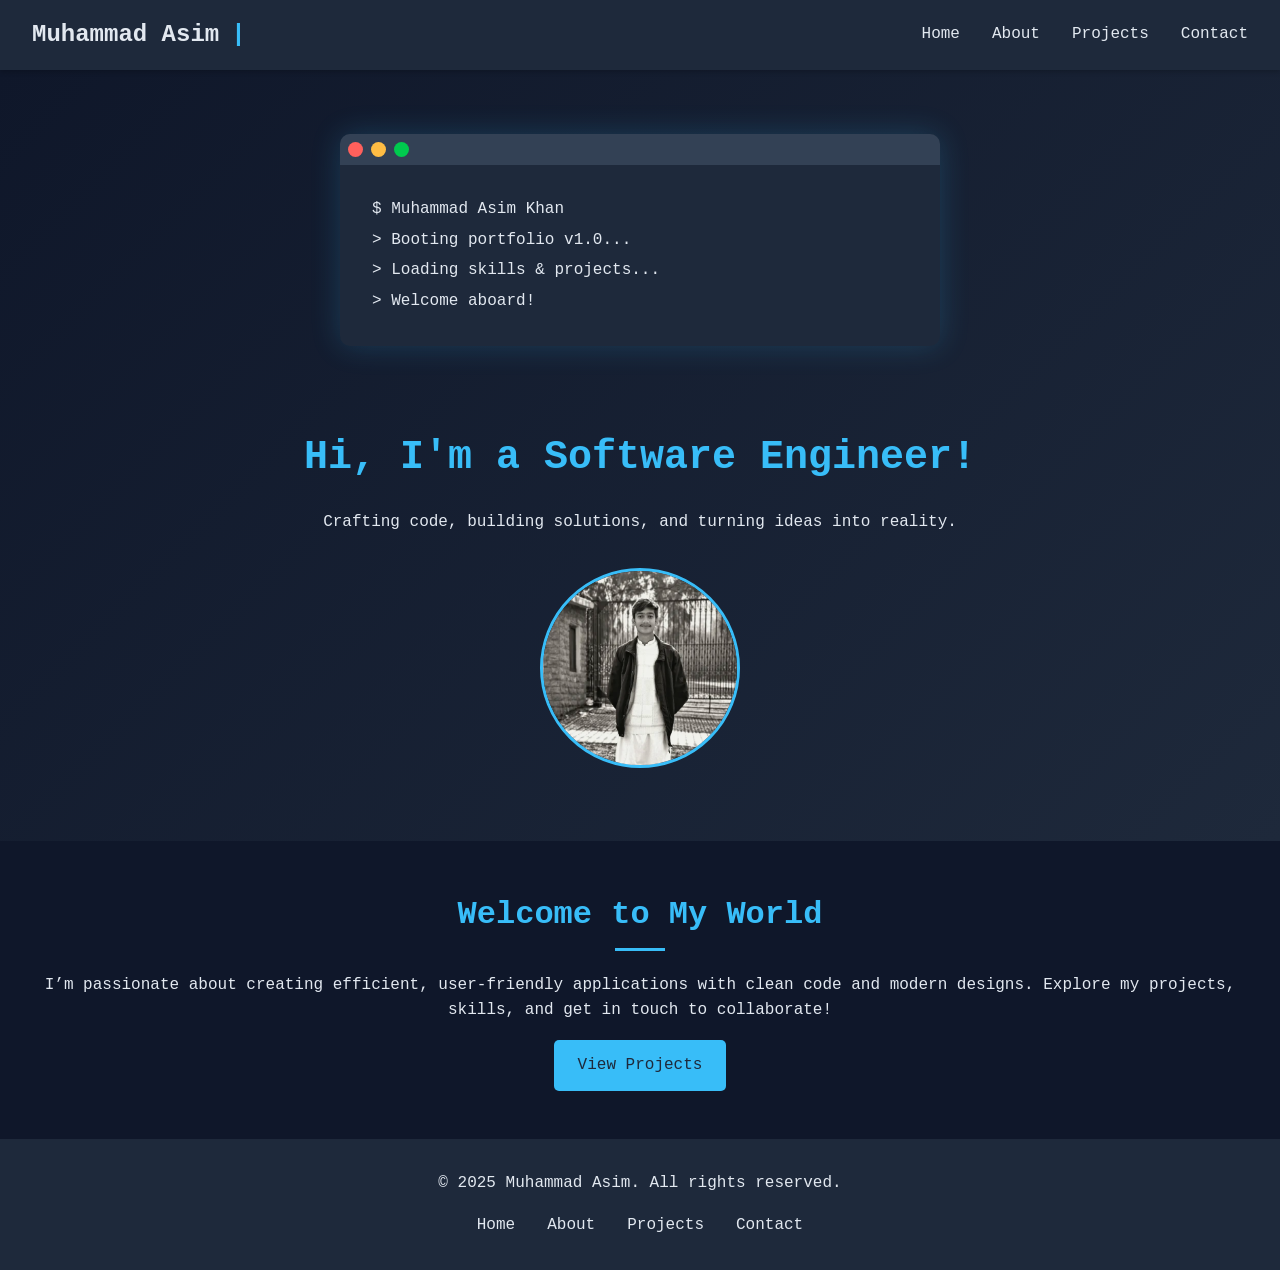
<file: index.html>
<!DOCTYPE html>
<html lang="en">
<head>
    <meta charset="UTF-8">
    <meta name="viewport" content="width=device-width, initial-scale=1.0">
    <title>Asim - Dev Portfolio | Home</title>
    <link rel="stylesheet" href="index.css">
</head>
<body>
    <!-- Navigation -->
    <nav class="fancy-nav">
        <div class="logo">
            <span class="name">Muhammad Asim</span> | <CodeMaster/>
        </div>
        <input type="checkbox" id="menu-toggle">
        <label for="menu-toggle" class="hamburger">☰</label>
        <ul class="nav-links">
            <li><a href="index.html">Home</a></li>
            <li><a href="about.html">About</a></li>
            <li><a href="projects.html">Projects</a></li>
            <li><a href="contact.html">Contact</a></li>
        </ul>
    </nav>

    <!-- Hero Section -->
    <section class="hero">
            <div class="terminal">
                <div class="terminal-header">
                    <span class="dot red"></span>
                    <span class="dot yellow"></span>
                    <span class="dot green"></span>
                </div>
                <div class="terminal-body">
                    <div class="terminal-lines">
                        <p class="terminal-line line1">$ Muhammad Asim Khan</p>
                        <p class="terminal-line line2">> Booting portfolio v1.0...</p>
                        <p class="terminal-line line3">> Loading skills & projects...</p>
                        <p class="terminal-line line4">> Welcome aboard!</p>
                    </div>
                    
                    
                </div>
            </div>
        <div class="hero-content">
            <h1>Hi, I'm a Software Engineer!</h1>
            <p class="fade-in">Crafting code, building solutions, and turning ideas into reality.</p>
            <img src="My Picture.png" alt="Profile" class="profile-pic">
        </div>
    </section>

    <!-- Intro Section -->
    <section class="intro">
        <h2 class="section-title">Welcome to My World</h2>
        <p class="fade-in">I’m passionate about creating efficient, user-friendly applications with clean code and modern designs. Explore my projects, skills, and get in touch to collaborate!</p>
        <a href="projects.html" class="cta-button">View Projects</a>
    </section>

    <!-- Footer -->
    <footer>
        <p>© 2025 Muhammad Asim. All rights reserved.</p>
        <ul class="footer-links">
            <li><a href="index.html">Home</a></li>
            <li><a href="about.html">About</a></li>
            <li><a href="projects.html">Projects</a></li>
            <li><a href="contact.html">Contact</a></li>
        </ul>
    </footer>
</body>
</html>
</file>
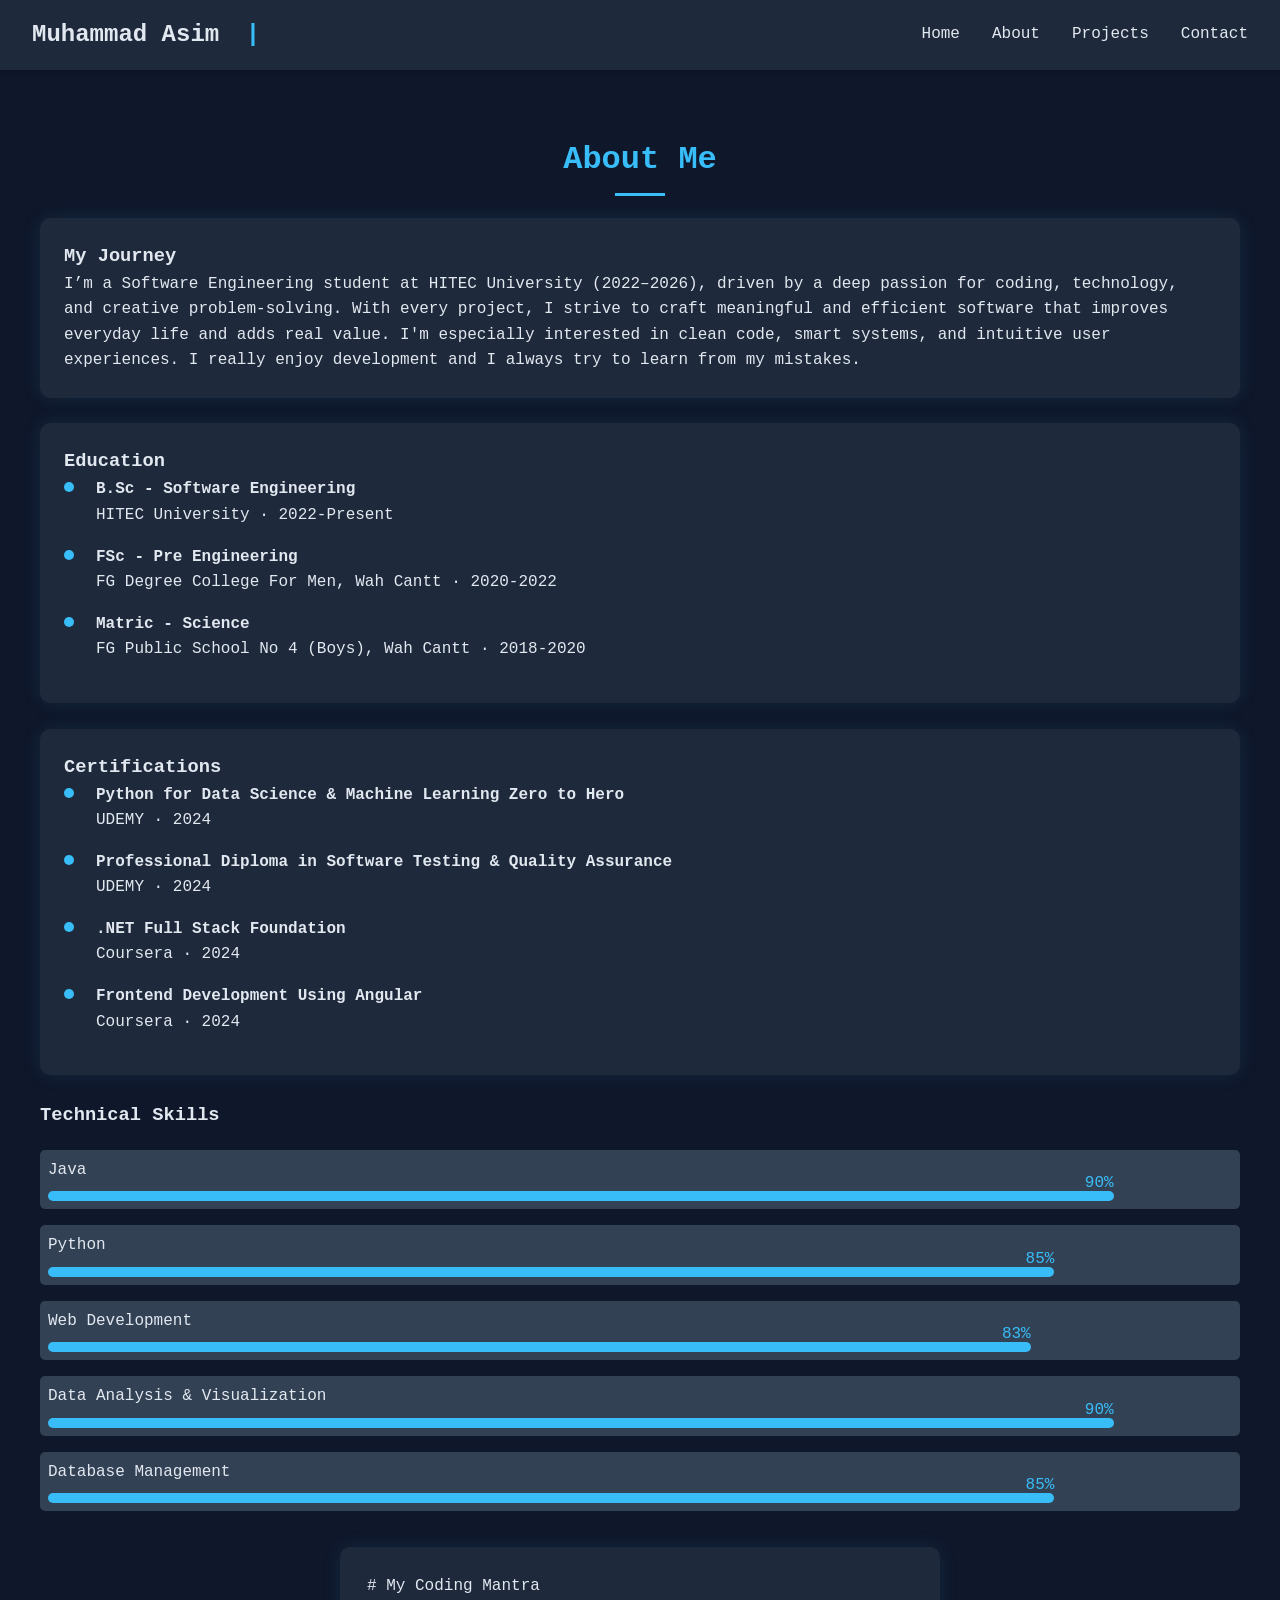
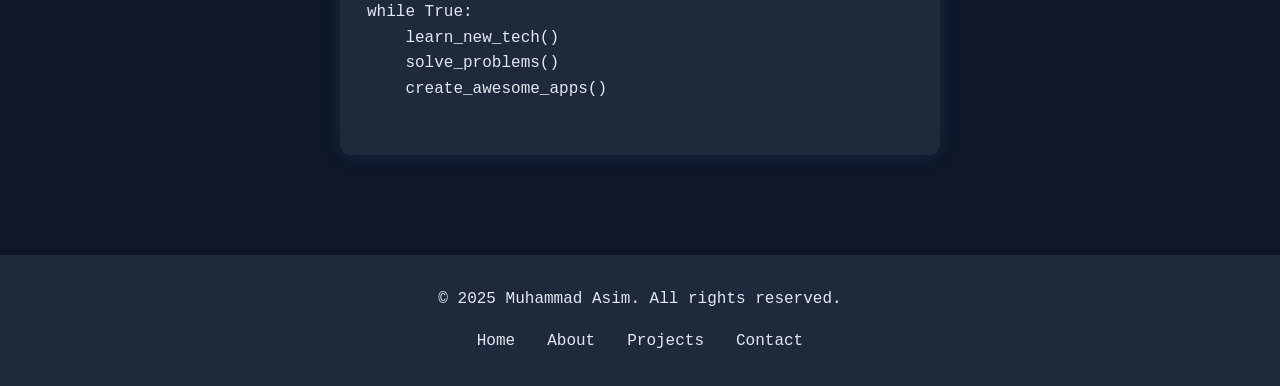
<file: about.html>
<!DOCTYPE html>
<html lang="en">
<head>
    <meta charset="UTF-8">
    <meta name="viewport" content="width=device-width, initial-scale=1.0">
    <title>Asim - Dev Portfolio | About</title>
    <link rel="stylesheet" href="about.css">
</head>
<body>
    <!-- Navigation -->
    <nav class="fancy-nav">
        <div class="logo">
            <span class="name">Muhammad Asim</span> | <CodeMaster/>
        </div>
        <input type="checkbox" id="menu-toggle">
        <label for="menu-toggle" class="hamburger">☰</label>
        <ul class="nav-links">
            <li><a href="index.html">Home</a></li>
            <li><a href="about.html">About</a></li>
            <li><a href="projects.html">Projects</a></li>
            <li><a href="contact.html">Contact</a></li>
        </ul>
    </nav>

    <!-- About Section -->
    <section class="about">
        <h2 class="section-title">About Me</h2>
        <div class="bio-grid">
            <!-- Bio -->
            <div class="bio-card fade-in">
                <h3>My Journey</h3>
                <p>I’m a Software Engineering student at HITEC University (2022–2026), driven by a deep passion for coding, technology, and creative problem-solving. With every project, I strive to craft meaningful and efficient software that improves everyday life and adds real value. I'm especially interested in clean code, smart systems, and intuitive user experiences. I really enjoy development and I always try to learn from my mistakes.</p>
            </div>
            <br>
            <!-- Education -->
            <div class="bio-card fade-in">
                <h3>Education</h3>
                <div class="timeline">
                    <div class="timeline-item">
                        <h4>B.Sc - Software Engineering</h4>
                        <p>HITEC University · 2022-Present</p>
                        <div class="timeline-point"></div>
                    </div>
                    <div class="timeline-item">
                        <h4>FSc - Pre Engineering</h4>
                        <p>FG Degree College For Men, Wah Cantt · 2020-2022</p>
                        <div class="timeline-point"></div>
                    </div>
                    <div class="timeline-item">
                        <h4>Matric - Science</h4>
                        <p>FG Public School No 4 (Boys), Wah Cantt · 2018-2020</p>
                        <div class="timeline-point"></div>
                    </div>
                </div>
            </div>
            <br>
            <!-- Certifications -->
            <div class="bio-card fade-in">
                <h3>Certifications</h3>
                <div class="timeline">
                    <div class="timeline-item">
                        <h4>Python for Data Science & Machine Learning Zero to Hero</h4>
                        <p>UDEMY · 2024</p>
                        <div class="timeline-point"></div>
                    </div>
                    <div class="timeline-item">
                        <h4>Professional Diploma in Software Testing & Quality Assurance</h4>
                        <p>UDEMY · 2024</p>
                        <div class="timeline-point"></div>
                    </div>
                    <div class="timeline-item">
                        <h4>.NET Full Stack Foundation</h4>
                        <p>Coursera · 2024</p>
                        <div class="timeline-point"></div>
                    </div>
                    <div class="timeline-item">
                        <h4>Frontend Development Using Angular</h4>
                        <p>Coursera · 2024</p>
                        <div class="timeline-point"></div>
                    </div>
                </div>
            </div>
            <br>
            <!-- Skills -->
            <div class="skills fade-in">
                <h3>Technical Skills</h3>
                <div class="skill-bar">
                    <span>Java</span>
                    <div class="skill-progress" style="width: 90%" data-progress="90%"></div>
                </div>
                <div class="skill-bar">
                    <span>Python</span>
                    <div class="skill-progress" style="width: 85%" data-progress="85%"></div>
                </div>
                <div class="skill-bar">
                    <span>Web Development</span>
                    <div class="skill-progress" style="width: 83%" data-progress="83%"></div>
                </div>
                <div class="skill-bar">
                    <span>Data Analysis & Visualization</span>
                    <div class="skill-progress" style="width: 90%" data-progress="90%"></div>
                </div>
                <div class="skill-bar">
                    <span>Database Management</span>
                    <div class="skill-progress" style="width: 85%" data-progress="85%"></div>
                </div>
            </div>
        </div>

        <!-- Code Snippet -->
        <div class="code-snippet">
            <pre>
# My Coding Mantra
while True:
    learn_new_tech()
    solve_problems()
    create_awesome_apps()
            </pre>
        </div>
    </section>

    <!-- Footer -->
    <footer>
        <p>© 2025 Muhammad Asim. All rights reserved.</p>
        <ul class="footer-links">
            <li><a href="index.html">Home</a></li>
            <li><a href="about.html">About</a></li>
            <li><a href="projects.html">Projects</a></li>
            <li><a href="contact.html">Contact</a></li>
        </ul>
    </footer>
</body>
</html>
</file>
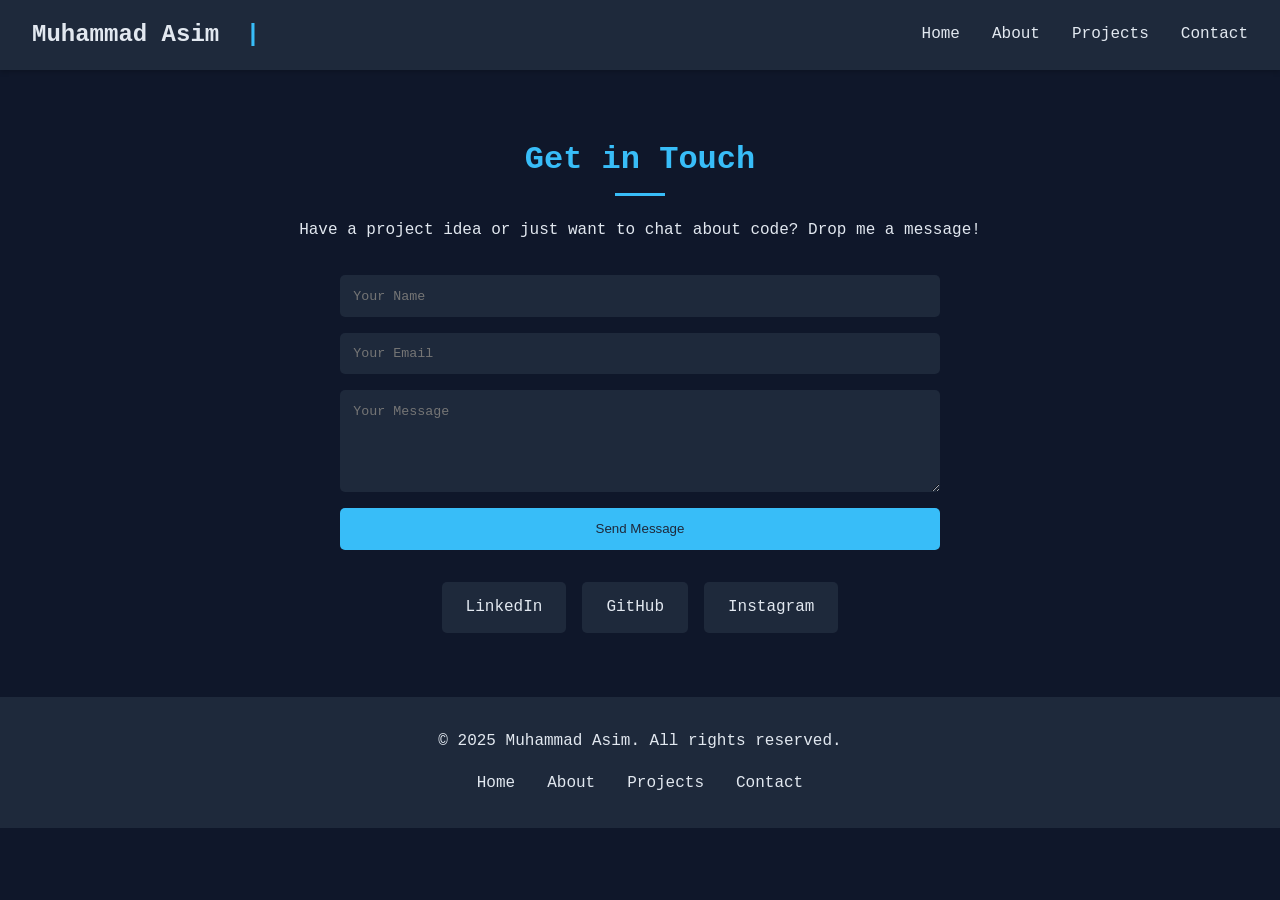
<file: contact.html>
<!DOCTYPE html>
<html lang="en">
<head>
    <meta charset="UTF-8">
    <meta name="viewport" content="width=device-width, initial-scale=1.0">
    <title>Asim - Dev Portfolio | Contact</title>
    <link rel="stylesheet" href="contact.css">
</head>
<body>
    <!-- Navigation -->
    <nav class="fancy-nav">
        <div class="logo">
            <span class="name">Muhammad Asim</span> | <CodeMaster/>
        </div>
        <input type="checkbox" id="menu-toggle">
        <label for="menu-toggle" class="hamburger">☰</label>
        <ul class="nav-links">
            <li><a href="index.html">Home</a></li>
            <li><a href="about.html">About</a></li>
            <li><a href="projects.html">Projects</a></li>
            <li><a href="contact.html">Contact</a></li>
        </ul>
    </nav>

    <!-- Contact Section -->
    <section class="contact">
        <h2 class="section-title">Get in Touch</h2>
        <p class="fade-in">Have a project idea or just want to chat about code? Drop me a message!</p>
        <form name="contact" action="https://formspree.io/f/xeoandaq" method="POST" class="contact-form">
            <input type="hidden" name="form-name" value="contact">
            <input type="text" name="name" placeholder="Your Name" required class="fade-in">
            <input type="email" name="email" placeholder="Your Email" required class="fade-in">
            <textarea name="message" rows="5" placeholder="Your Message" required class="fade-in"></textarea>
            <button type="submit" class="cta-button">Send Message</button>
            <input type="hidden" name="_redirect" value="https://yourdomain.com/thankyou.html">
        </form>
               
        <div class="social-links">
            <a href="https://www.linkedin.com/in/muhammadasimkhanhitec/" class="social-icon linkedin fade-in">LinkedIn</a>
            <a href="https://github.com/muhammadasim4303" class="social-icon github fade-in">GitHub</a>
            <a href="https://www.instagram.com/_asim.141/" class="social-icon twitter fade-in">Instagram</a>
        </div>
    </section>

    <!-- Footer -->
    <footer>
        <p>© 2025 Muhammad Asim. All rights reserved.</p>
        <ul class="footer-links">
            <li><a href="index.html">Home</a></li>
            <li><a href="about.html">About</a></li>
            <li><a href="projects.html">Projects</a></li>
            <li><a href="contact.html">Contact</a></li>
        </ul>
    </footer>
</body>
</html>
</file>
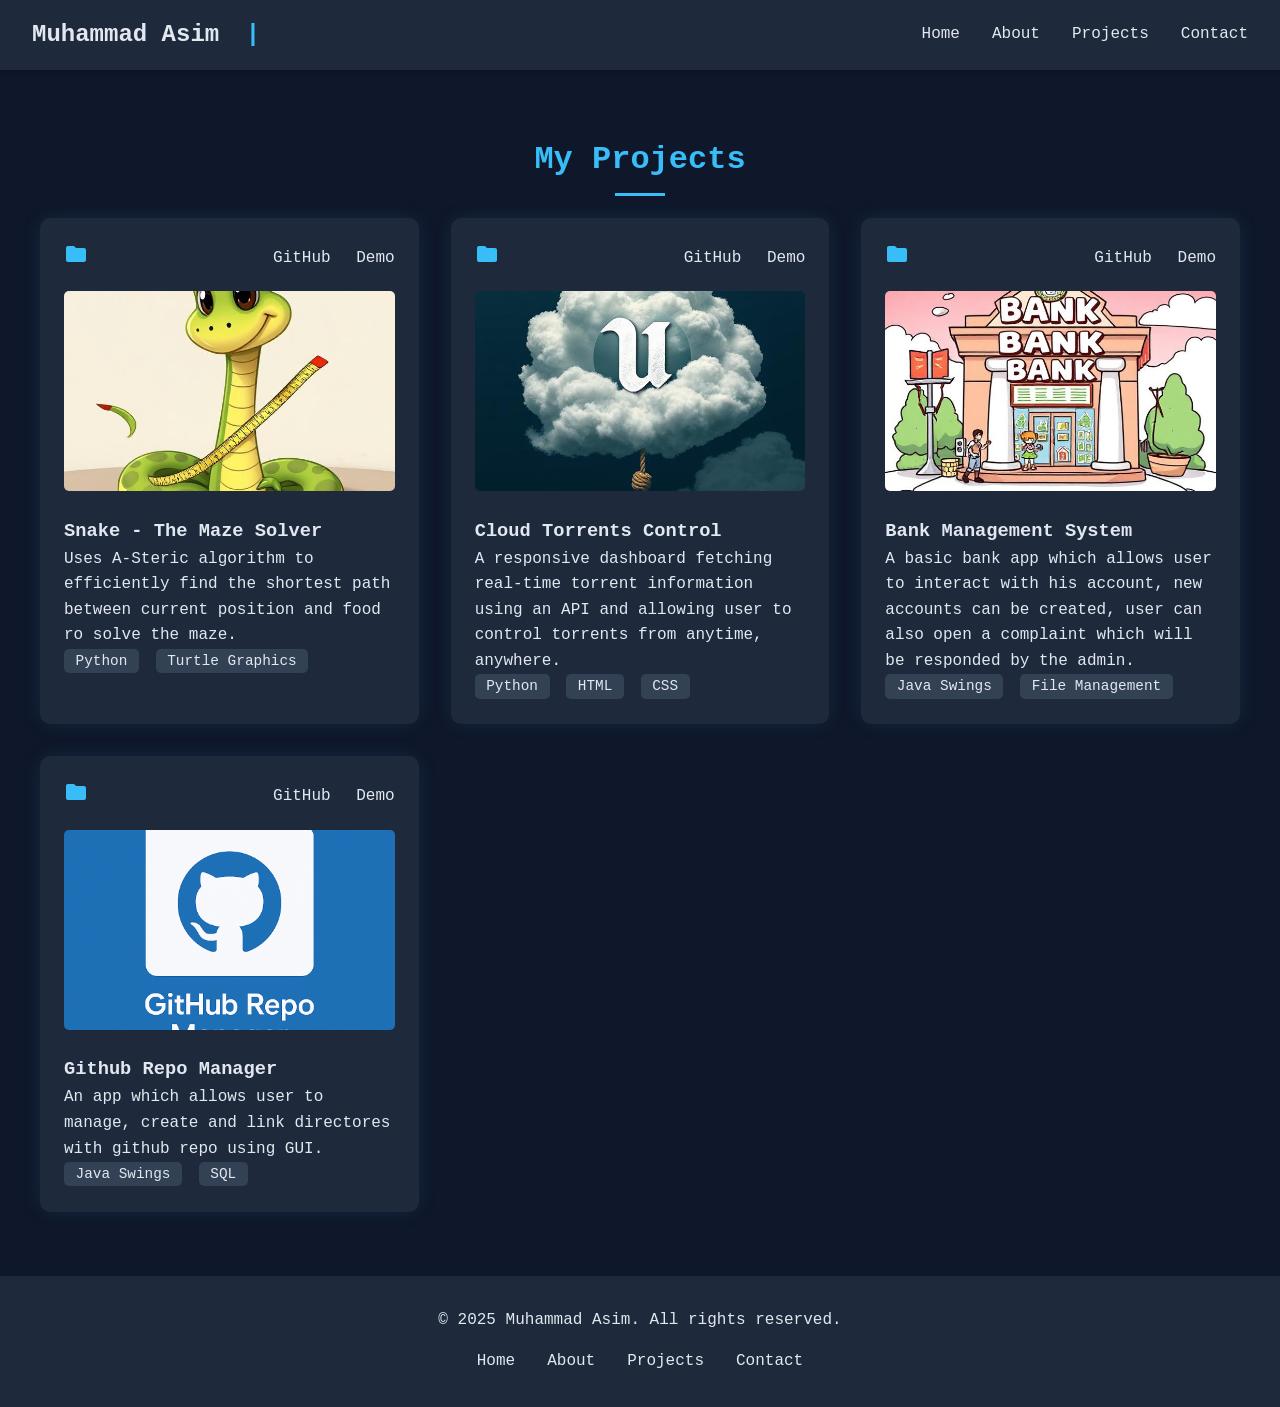
<file: projects.html>
<!DOCTYPE html>
<html lang="en">
<head>
    <meta charset="UTF-8">
    <meta name="viewport" content="width=device-width, initial-scale=1.0">
    <title>Asim - Dev Portfolio | Projects</title>
    <link rel="stylesheet" href="project.css">
</head>
<body>
    <!-- Navigation -->
    <nav class="fancy-nav">
        <div class="logo">
            <span class="name">Muhammad Asim</span> | <CodeMaster/>
        </div>
        <input type="checkbox" id="menu-toggle">
        <label for="menu-toggle" class="hamburger">☰</label>
        <ul class="nav-links">
            <li><a href="index.html">Home</a></li>
            <li><a href="about.html">About</a></li>
            <li><a href="projects.html">Projects</a></li>
            <li><a href="contact.html">Contact</a></li>
        </ul>
    </nav>

    <!-- Projects Section -->
    <section class="projects">
        <h2 class="section-title">My Projects</h2>
        <div class="project-grid">
            <!-- Project 1 -->
            <article class="project-card fade-in">
                <div class="project-header">
                    <div class="folder-icon">
                        <svg viewBox="0 0 24 24"><path d="M10 4H4c-1.1 0-2 .9-2 2v12c0 1.1.9 2 2 2h16c1.1 0 2-.9 2-2V8c0-1.1-.9-2-2-2h-8l-2-2z"/></svg>
                    </div>
                    <div class="project-links">
                        <a href="https://github.com/muhammadasim4303/Snake-Maze-Game" class="icon-github">GitHub</a>
                        <a href="#" class="icon-demo">Demo</a>
                    </div>
                </div>
                <img src="python.jpeg" alt="Snake - The Maze Solver" class="project-img">
                <h3>Snake - The Maze Solver</h3>
                <p>Uses A-Steric algorithm to efficiently find the shortest path between current position and food ro solve the maze.</p>
                <div class="tech-stack">
                    <span>Python</span>
                    <span>Turtle Graphics</span>
                </div>
            </article>
            <!-- Project 2 -->
            <article class="project-card fade-in">
                <div class="project-header">
                    <div class="folder-icon">
                        <svg viewBox="0 0 24 24"><path d="M10 4H4c-1.1 0-2 .9-2 2v12c0 1.1.9 2 2 2h16c1.1 0 2-.9 2-2V8c0-1.1-.9-2-2-2h-8l-2-2z"/></svg>
                    </div>
                    <div class="project-links">
                        <a href="https://github.com/muhammadasim4303/Cloud-Torrent-Control" class="icon-github">GitHub</a>
                        <a href="#" class="icon-demo">Demo</a>
                    </div>
                </div>
                <img src="cloud.jpeg" alt="Cloud Torrents Control" class="project-img">
                <h3>Cloud Torrents Control</h3>
                <p>A responsive dashboard fetching real-time torrent information using an API and allowing user to control torrents from anytime, anywhere.</p>
                <div class="tech-stack">
                    <span>Python</span>
                    <span>HTML</span>
                    <span>CSS</span>
                </div>
            </article>
            <!-- Project 3 -->
            <article class="project-card fade-in">
                <div class="project-header">
                    <div class="folder-icon">
                        <svg viewBox="0 0 24 24"><path d="M10 4H4c-1.1 0-2 .9-2 2v12c0 1.1.9 2 2 2h16c1.1 0 2-.9 2-2V8c0-1.1-.9-2-2-2h-8l-2-2z"/></svg>
                    </div>
                    <div class="project-links">
                        <a href="https://github.com/muhammadasim4303/swings-banking-system" class="icon-github">GitHub</a>
                        <a href="#" class="icon-demo">Demo</a>
                    </div>
                </div>
                <img src="bank.jpeg" alt="Bank Management System" class="project-img">
                <h3>Bank Management System</h3>
                <p>A basic bank app which allows user to interact with his account, new accounts can be created, user can also open a complaint which will be responded by the admin.</p>
                <div class="tech-stack">
                    <span>Java Swings</span>
                    <span>File Management</span>
                </div>
            </article>
            <!-- Project 4 -->
            <article class="project-card fade-in">
                <div class="project-header">
                    <div class="folder-icon">
                        <svg viewBox="0 0 24 24"><path d="M10 4H4c-1.1 0-2 .9-2 2v12c0 1.1.9 2 2 2h16c1.1 0 2-.9 2-2V8c0-1.1-.9-2-2-2h-8l-2-2z"/></svg>
                    </div>
                    <div class="project-links">
                        <a href="https://github.com/muhammadasim4303/Github-Control-Java-Swings-SQL" class="icon-github">GitHub</a>
                        <a href="#" class="icon-demo">Demo</a>
                    </div>
                </div>
                <img src="github.jpeg" alt="Github Repo Manager" class="project-img">
                <h3>Github Repo Manager</h3>
                <p>An app which allows user to manage, create and link directores with github repo using GUI.</p>
                <div class="tech-stack">
                    <span>Java Swings</span>
                    <span>SQL</span>
                </div>
            </article>
        </div>
    </section>

    <!-- Footer -->
    <footer>
        <p>© 2025 Muhammad Asim. All rights reserved.</p>
        <ul class="footer-links">
            <li><a href="index.html">Home</a></li>
            <li><a href="about.html">About</a></li>
            <li><a href="projects.html">Projects</a></li>
            <li><a href="contact.html">Contact</a></li>
        </ul>
    </footer>
</body>
</html>
</file>
<file: index.css>
/* index.css */
:root {
    --primary: #38bdf8;
    --secondary: #1e293b;
    --background: #0f172a;
    --text: #e2e8f0;
    --accent: #10b981;
}

/* Reset */
* {
    margin: 0;
    padding: 0;
    box-sizing: border-box;
}

body {
    font-family: 'Courier New', monospace;
    background: var(--background);
    color: var(--text);
    line-height: 1.6;
}

/* Navigation */
.fancy-nav {
    background: var(--secondary);
    padding: 1em 2em;
    display: flex;
    justify-content: space-between;
    align-items: center;
    position: sticky;
    top: 0;
    z-index: 100;
    box-shadow: 0 2px 5px rgba(0, 0, 0, 0.2);
}

.logo {
    font-size: 1.5em;
    color: var(--primary);
    font-weight: bold;
    display: flex;
    align-items: center;
}

.name {
    color: var(--text);
    margin-right: 0.5em;
}

.nav-links {
    display: flex;
    list-style: none;
}

.nav-links li {
    margin-left: 2em;
}

.nav-links a {
    color: var(--text);
    text-decoration: none;
    transition: color 0.3s;
}

.nav-links a:hover,
.nav-links a:active {
    color: var(--primary);
}

.hamburger {
    display: none;
    font-size: 1.5em;
    cursor: pointer;
}

#menu-toggle {
    display: none;
}

/* Hero Section */
.hero {
    display: flex;
    flex-direction: column;
    align-items: center;
    justify-content: center;
    padding: 4em 2em;
    background: linear-gradient(135deg, var(--background), var(--secondary));
    gap: 3em; /* Add space between terminal and content */
    min-height: 80vh;
}


.terminal {
    align-self: center;
    width: 100%;
    max-width: 600px;
    background: var(--secondary);
    border-radius: 10px;
    box-shadow: 0 0 30px rgba(56, 189, 248, 0.2);
    text-align: left; /* Force all contents to be left-aligned */
    padding: 0; /* Reset padding if any */
}

.terminal-body {
    padding: 2em;
    text-align: left !important; /* Override any inherited text-align */
    direction: ltr; /* Ensure left-to-right flow */
}

.terminal p,
.terminal-body p {
    text-align: left !important;
}

.terminal-header {
    background: #334155;
    padding: 0.5em;
    border-radius: 10px 10px 0 0;
    display: flex;
    gap: 0.5em;
}

.dot {
    width: 15px;
    height: 15px;
    border-radius: 50%;
}

.red { background: #ff605c; }
.yellow { background: #ffbd44; }
.green { background: #00ca4e; }

.typing-anim {
    border-right: 2px solid var(--primary);
    animation: typing 4s steps(60), blink-caret 0.75s step-end infinite;
    overflow: hidden;
    white-space: pre;
    display: inline-block;
    width: 100%;
    text-align: left;
}

.terminal-lines {
    display: flex;
    flex-direction: column;
    gap: 0.3em;
}

.terminal-line {
    opacity: 0;
    white-space: pre;
    text-align: left;
    animation: fadeInLine 0.5s ease forwards;
    font-family: 'Courier New', monospace;
}

.line1 { animation-delay: 0.2s; }
.line2 { animation-delay: 1s; }
.line3 { animation-delay: 1.8s; }
.line4 { animation-delay: 2.6s; }

@keyframes fadeInLine {
    to {
        opacity: 1;
    }
}
@keyframes typing {
    from { width: 0 }
    to { width: 100% }
}

@keyframes blink-caret {
    from, to { border-color: transparent }
    50% { border-color: var(--primary) }
}

.hero-content {
    margin-top: 2em;
    text-align: center;
}

.hero-content h1 {
    font-size: 2.5em;
    color: var(--primary);
    margin-bottom: 0.5em;
}

.profile-pic {
    width: 200px;
    height: 200px;
    border-radius: 50%;
    margin-top: 2em;
    border: 3px solid var(--primary);
    transition: transform 0.3s;
}

.profile-pic:hover {
    transform: scale(1.1);
}

/* Intro Section */
.intro {
    text-align: center;
    padding: 3em 2em;
}

.section-title {
    font-size: 2em;
    color: var(--primary);
    margin-bottom: 1em;
    position: relative;
}

.section-title::after {
    content: '';
    width: 50px;
    height: 3px;
    background: var(--primary);
    position: absolute;
    bottom: -10px;
    left: 50%;
    transform: translateX(-50%);
}

.cta-button {
    display: inline-block;
    padding: 0.8em 1.5em;
    background: var(--primary);
    color: var(--secondary);
    text-decoration: none;
    border-radius: 5px;
    margin-top: 1em;
    transition: background 0.3s, transform 0.3s;
}

.cta-button:hover {
    background: var(--accent);
    transform: translateY(-3px);
}

/* Footer */
footer {
    background: var(--secondary);
    padding: 2em;
    text-align: center;
}

.footer-links {
    list-style: none;
    display: flex;
    justify-content: center;
    gap: 2em;
    margin-top: 1em;
}

.footer-links a {
    color: var(--text);
    text-decoration: none;
    transition: color 0.3s;
}

.footer-links a:hover {
    color: var(--primary);
}

/* Animations */
.fade-in {
    opacity: 0;
    animation: fadeIn 1s forwards;
}

@keyframes fadeIn {
    to { opacity: 1; }
}

/* Mobile Responsiveness */
@media (max-width: 768px) {
    .fancy-nav {
        flex-wrap: wrap;
    }

    .nav-links {
        display: none;
        width: 100%;
        flex-direction: column;
        text-align: center;
    }

    .nav-links li {
        margin: 1em 0;
    }

    #menu-toggle:checked ~ .nav-links {
        display: flex;
    }

    .hamburger {
        display: block;
    }

    .hero-content h1 {
        font-size: 1.8em;
    }

    .profile-pic {
        width: 150px;
        height: 150px;
    }
}
</file>
<file: about.css>
/* about.css */
:root {
    --primary: #38bdf8;
    --secondary: #1e293b;
    --background: #0f172a;
    --text: #e2e8f0;
    --accent: #10b981;
}

/* Reset */
* {
    margin: 0;
    padding: 0;
    box-sizing: border-box;
}

body {
    font-family: 'Courier New', monospace;
    background: var(--background);
    color: var(--text);
    line-height: 1.6;
}

/* Navigation */
.fancy-nav {
    background: var(--secondary);
    padding: 1em 2em;
    display: flex;
    justify-content: space-between;
    align-items: center;
    position: sticky;
    top: 0;
    z-index: 100;
    box-shadow: 0 2px 5px rgba(0, 0, 0, 0.2);
}

.logo {
    font-size: 1.5em;
    color: var(--primary);
    font-weight: bold;
}

.nav-links {
    display: flex;
    list-style: none;
}

.nav-links li {
    margin-left: 2em;
}

.nav-links a {
    color: var(--text);
    text-decoration: none;
    transition: color 0.3s;
}

.nav-links a:hover,
.nav-links a.active {
    color: var(--primary);
}

.name {
    color: var(--text);
    margin-right: 0.5em;
}

.hamburger {
    display: none;
    font-size: 1.5em;
    cursor: pointer;
}

#menu-toggle {
    display: none;
}

/* About Section */
.about {
    padding: 4em 2em;
}

.section-title {
    font-size: 2em;
    color: var(--primary);
    margin-bottom: 1em;
    position: relative;
    text-align: center;
}

.section-title::after {
    content: '';
    width: 50px;
    height: 3px;
    background: var(--primary);
    position: absolute;
    bottom: -10px;
    left: 50%;
    transform: translateX(-50%);
}

.bio-grid {
    display:flexbox;
    grid-template-columns: repeat(auto-fit, minmax(300px, 1fr));
    gap: 2em;
    max-width: 1200px;
    margin: 0 auto;
    align-items: center;
    justify-content: center;
}

.bio-card {
    background: var(--secondary);
    padding: 1.5em;
    border-radius: 10px;
    box-shadow: 0 0 20px rgba(56, 189, 248, 0.1);
}

.timeline-item {
    position: relative;
    padding-left: 2em;
    margin-bottom: 1em;
}

.timeline-point {
    width: 10px;
    height: 10px;
    background: var(--primary);
    border-radius: 50%;
    position: absolute;
    left: 0;
    top: 5px;
}

.skills h3 {
    margin-bottom: 1em;
}

.skill-bar {
    background: #334155;
    border-radius: 5px;
    margin: 1em 0;
    padding: 0.5em;
}

.skill-bar span {
    display: block;
    margin-bottom: 0.5em;
}

.skill-progress {
    height: 10px;
    background: var(--primary);
    border-radius: 5px;
    position: relative;
    transition: width 1s ease;
}

.skill-progress::after {
    content: attr(data-progress);
    position: absolute;
    right: 0;
    top: -20px;
    color: var(--primary);
}

.code-snippet {
    background: var(--secondary);
    padding: 1.5em;
    border-radius: 10px;
    margin: 2em auto;
    max-width: 600px;
    box-shadow: 0 0 20px rgba(56, 189, 248, 0.1);
    transition: transform 0.3s;
    font-size: large;
}

.code-snippet:hover {
    transform: scale(1.05);
}

/* Footer */
footer {
    background: var(--secondary);
    padding: 2em;
    text-align: center;
}

.footer-links {
    list-style: none;
    display: flex;
    justify-content: center;
    gap: 2em;
    margin-top: 1em;
}

.footer-links a {
    color: var(--text);
    text-decoration: none;
    transition: color 0.3s;
}

.footer-links a:hover {
    color: var(--primary);
}

/* Animations */
.fade-in {
    opacity: 0;
    animation: fadeIn 1s forwards;
}

@keyframes fadeIn {
    to { opacity: 1; }
}

/* Mobile Responsiveness */
@media (max-width: 768px) {
    .fancy-nav {
        flex-wrap: wrap;
    }

    .nav-links {
        display: none;
        width: 100%;
        flex-direction: column;
        text-align: center;
    }

    .nav-links li {
        margin: 1em 0;
    }

    #menu-toggle:checked ~ .nav-links {
        display: flex;
    }

    .hamburger {
        display: block;
    }

    .bio-grid {
        grid-template-columns: 1fr;
    }
}
</file>
<file: contact.css>
/* contact.css */
:root {
    --primary: #38bdf8;
    --secondary: #1e293b;
    --background: #0f172a;
    --text: #e2e8f0;
    --accent: #10b981;
}

/* Reset */
* {
    margin: 0;
    padding: 0;
    box-sizing: border-box;
}

body {
    font-family: 'Courier New', monospace;
    background: var(--background);
    color: var(--text);
    line-height: 1.6;
}

/* Navigation */
.fancy-nav {
    background: var(--secondary);
    padding: 1em 2em;
    display: flex;
    justify-content: space-between;
    align-items: center;
    position: sticky;
    top: 0;
    z-index: 100;
    box-shadow: 0 2px 5px rgba(0, 0, 0, 0.2);
}

.logo {
    font-size: 1.5em;
    color: var(--primary);
    font-weight: bold;
}

.nav-links {
    display: flex;
    list-style: none;
}

.nav-links li {
    margin-left: 2em;
}

.nav-links a {
    color: var(--text);
    text-decoration: none;
    transition: color 0.3s;
}

.nav-links a:hover,
.nav-links a.active {
    color: var(--primary);
}

.name {
    color: var(--text);
    margin-right: 0.5em;
}

.hamburger {
    display: none;
    font-size: 1.5em;
    cursor: pointer;
}

#menu-toggle {
    display: none;
}

/* Contact Section */
.contact {
    padding: 4em 2em;
    text-align: center;
}

.section-title {
    font-size: 2em;
    color: var(--primary);
    margin-bottom: 1em;
    position: relative;
}

.section-title::after {
    content: '';
    width: 50px;
    height: 3px;
    background: var(--primary);
    position: absolute;
    bottom: -10px;
    left: 50%;
    transform: translateX(-50%);
}

.contact-form {
    max-width: 600px;
    margin: 2em auto;
    display: grid;
    gap: 1em;
}

.contact-form input,
.contact-form textarea {
    background: var(--secondary);
    border: none;
    padding: 1em;
    border-radius: 5px;
    color: var(--text);
    font-family: 'Courier New', monospace;
    transition: box-shadow 0.3s;
}

.contact-form input:focus,
.contact-form textarea:focus {
    outline: none;
    box-shadow: 0 0 10px var(--primary);
}

.contact-form button {
    background: var(--primary);
    border: none;
    padding: 1em;
    border-radius: 5px;
    color: var(--secondary);
    cursor: pointer;
    transition: background 0.3s, transform 0.3s;
}

.contact-form button:hover {
    background: var(--accent);
    transform: translateY(-3px);
}

.social-links {
    margin-top: 2em;
    display: flex;
    justify-content: center;
    gap: 1em;
}

.social-icon {
    display: inline-block;
    padding: 0.8em 1.5em;
    background: var(--secondary);
    color: var(--text);
    text-decoration: none;
    border-radius: 5px;
    transition: background 0.3s, transform 0.3s;
}

.social-icon:hover {
    background: var(--primary);
    transform: scale(1.1);
}

/* Footer */
footer {
    background: var(--secondary);
    padding: 2em;
    text-align: center;
}

.footer-links {
    list-style: none;
    display: flex;
    justify-content: center;
    gap: 2em;
    margin-top: 1em;
}

.footer-links a {
    color: var(--text);
    text-decoration: none;
    transition: color 0.3s;
}

.footer-links a:hover {
    color: var(--primary);
}

/* Animations */
.fade-in {
    opacity: 0;
    animation: fadeIn 1s forwards;
}

@keyframes fadeIn {
    to { opacity: 1; }
}

/* Mobile Responsiveness */
@media (max-width: 768px) {
    .fancy-nav {
        flex-wrap: wrap;
    }

    .nav-links {
        display: none;
        width: 100%;
        flex-direction: column;
        text-align: center;
    }

    .nav-links li {
        margin: 1em 0;
    }

    #menu-toggle:checked ~ .nav-links {
        display: flex;
    }

    .hamburger {
        display: block;
    }
}
</file>
<file: project.css>
/* projects.css */
:root {
    --primary: #38bdf8;
    --secondary: #1e293b;
    --background: #0f172a;
    --text: #e2e8f0;
    --accent: #10b981;
}

/* Reset */
* {
    margin: 0;
    padding: 0;
    box-sizing: border-box;
}

body {
    font-family: 'Courier New', monospace;
    background: var(--background);
    color: var(--text);
    line-height: 1.6;
}

/* Navigation */
.fancy-nav {
    background: var(--secondary);
    padding: 1em 2em;
    display: flex;
    justify-content: space-between;
    align-items: center;
    position: sticky;
    top: 0;
    z-index: 100;
    box-shadow: 0 2px 5px rgba(0, 0, 0, 0.2);
}

.logo {
    font-size: 1.5em;
    color: var(--primary);
    font-weight: bold;
}

.nav-links {
    display: flex;
    list-style: none;
}

.nav-links li {
    margin-left: 2em;
}

.nav-links a {
    color: var(--text);
    text-decoration: none;
    transition: color 0.3s;
}

.nav-links a:hover,
.nav-links a.active {
    color: var(--primary);
}

.name {
    color: var(--text);
    margin-right: 0.5em;
}

.hamburger {
    display: none;
    font-size: 1.5em;
    cursor: pointer;
}

#menu-toggle {
    display: none;
}

/* Projects Section */
.projects {
    padding: 4em 2em;
}

.section-title {
    font-size: 2em;
    color: var(--primary);
    margin-bottom: 1em;
    position: relative;
    text-align: center;
}

.section-title::after {
    content: '';
    width: 50px;
    height: 3px;
    background: var(--primary);
    position: absolute;
    bottom: -10px;
    left: 50%;
    transform: translateX(-50%);
}

.project-grid {
    display: grid;
    grid-template-columns: repeat(auto-fit, minmax(300px, 1fr));
    gap: 2em;
    max-width: 1200px;
    margin: 0 auto;
}

.project-card {
    background: var(--secondary);
    padding: 1.5em;
    border-radius: 10px;
    position: relative;
    overflow: hidden;
    box-shadow: 0 0 20px rgba(56, 189, 248, 0.1);
}

.project-card::before {
    content: "";
    position: absolute;
    top: 0;
    left: -100%;
    width: 100%;
    height: 100%;
    background: linear-gradient(90deg, transparent, rgba(56, 189, 248, 0.2), transparent);
    transition: 0.5s;
}

.project-card:hover::before {
    left: 100%;
}

.project-header {
    display: flex;
    justify-content: space-between;
    align-items: center;
    margin-bottom: 1em;
}

.folder-icon svg {
    width: 24px;
    height: 24px;
    fill: var(--primary);
}

.project-links a {
    color: var(--text);
    margin-left: 1em;
    text-decoration: none;
    transition: color 0.3s;
}

.project-links a:hover {
    color: var(--primary);
}

.project-img {
    width: 100%;
    height: 200px;
    object-fit: cover;
    border-radius: 5px;
    margin-bottom: 1em;
}

.tech-stack span {
    background: #334155;
    padding: 0.3em 0.8em;
    border-radius: 5px;
    margin-right: 0.5em;
    font-size: 0.9em;
}

/* Footer */
footer {
    background: var(--secondary);
    padding: 2em;
    text-align: center;
}

.footer-links {
    list-style: none;
    display: flex;
    justify-content: center;
    gap: 2em;
    margin-top: 1em;
}

.footer-links a {
    color: var(--text);
    text-decoration: none;
    transition: color 0.3s;
}

.footer-links a:hover {
    color: var(--primary);
}

/* Animations */
.fade-in {
    opacity: 0;
    animation: fadeIn 1s forwards;
}

@keyframes fadeIn {
    to { opacity: 1; }
}

/* Mobile Responsiveness */
@media (max-width: 768px) {
    .fancy-nav {
        flex-wrap: wrap;
    }

    .nav-links {
        display: none;
        width: 100%;
        flex-direction: column;
        text-align: center;
    }

    .nav-links li {
        margin: 1em 0;
    }

    #menu-toggle:checked ~ .nav-links {
        display: flex;
    }

    .hamburger {
        display: block;
    }

    .project-grid {
        grid-template-columns: 1fr;
    }
}
</file>
